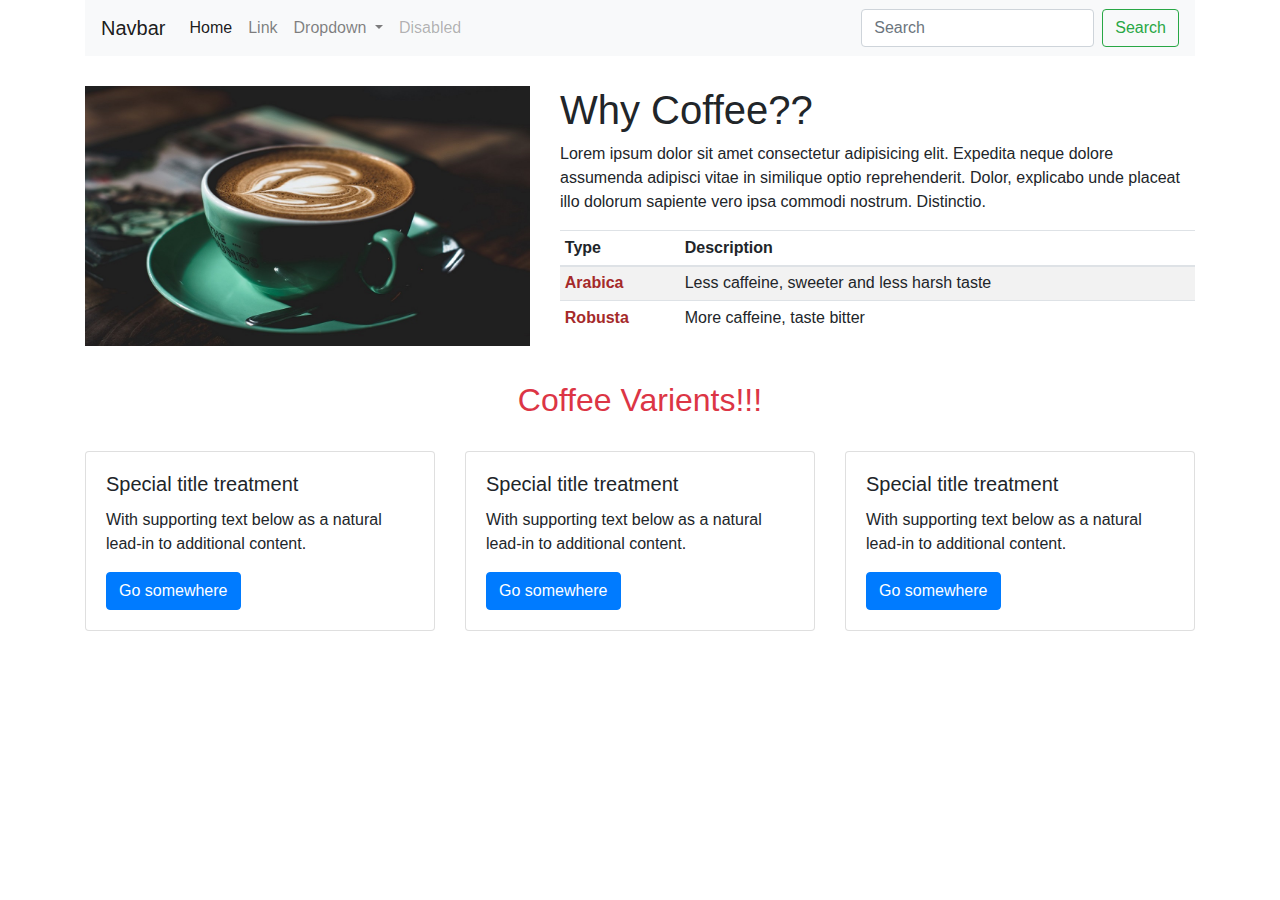
<file: Project1/index.html>
<!doctype html>
<html lang="en">

<head>
  <!-- Required meta tags -->
  <meta charset="utf-8">
  <meta name="viewport" content="width=device-width, initial-scale=1, shrink-to-fit=no">

  <!-- Bootstrap CSS -->
  <link rel="stylesheet" href="https://stackpath.bootstrapcdn.com/bootstrap/4.3.1/css/bootstrap.min.css"
    integrity="sha384-ggOyR0iXCbMQv3Xipma34MD+dH/1fQ784/j6cY/iJTQUOhcWr7x9JvoRxT2MZw1T" crossorigin="anonymous">
  <link rel="stylesheet" href="styles.css">
  <title>coffee</title>
</head>

<body>
  <!-- navbar -->
  <header class="container">
    <nav class="navbar navbar-expand-lg navbar-light bg-light">
      <a class="navbar-brand" href="#">Navbar</a>
      <button class="navbar-toggler" type="button" data-toggle="collapse" data-target="#navbarSupportedContent"
        aria-controls="navbarSupportedContent" aria-expanded="false" aria-label="Toggle navigation">
        <span class="navbar-toggler-icon"></span>
      </button>

      <div class="collapse navbar-collapse" id="navbarSupportedContent">
        <ul class="navbar-nav mr-auto">
          <li class="nav-item active">
            <a class="nav-link" href="#">Home <span class="sr-only">(current)</span></a>
          </li>
          <li class="nav-item">
            <a class="nav-link" href="#">Link</a>
          </li>
          <li class="nav-item dropdown">
            <a class="nav-link dropdown-toggle" href="#" id="navbarDropdown" role="button" data-toggle="dropdown"
              aria-haspopup="true" aria-expanded="false">
              Dropdown
            </a>
            <div class="dropdown-menu" aria-labelledby="navbarDropdown">
              <a class="dropdown-item" href="#">Action</a>
              <a class="dropdown-item" href="#">Another action</a>
              <div class="dropdown-divider"></div>
              <a class="dropdown-item" href="#">Something else here</a>
            </div>
          </li>
          <li class="nav-item">
            <a class="nav-link disabled" href="#" tabindex="-1" aria-disabled="true">Disabled</a>
          </li>
        </ul>
        <form class="form-inline my-2 my-lg-0">
          <input class="form-control mr-sm-2" type="search" placeholder="Search" aria-label="Search">
          <button class="btn btn-outline-success my-2 my-sm-0" type="submit">Search</button>
        </form>
      </div>
    </nav>
  </header>
  <!-- navbar ends -->

  <!-- content1 -->
  <main class="container">
    <div class="row">
      <div class="col-md-5">
        <img src="images/coffee2.jpg" class="img-fluid" alt="Responsive image">
      </div>
      <div class="col-md-7 mt-0">
        <h1>Why Coffee??</h1>
        <p>Lorem ipsum dolor sit amet consectetur adipisicing elit. Expedita neque dolore assumenda adipisci vitae in
          similique optio reprehenderit. Dolor, explicabo unde placeat illo dolorum sapiente vero ipsa commodi nostrum.
          Distinctio.</p>

        <!-- table -->
        <div class="table-responsive">
          <table class="table table-sm table-striped table-hover">
            <thead>
              <tr>
                <th>Type</th>
                <th>Description</th>
              </tr>
            </thead>
            <tbody>
              <tr>
                <th class="types">Arabica</th>
                <td>Less caffeine, sweeter and less harsh taste</td>
              </tr>
              <tr>
                <th class="types">Robusta</th>
                <td>More caffeine, taste bitter</td>
              </tr>
            </tbody>
          </table>
        </div>
      </div>
    </div>
  </main>
  <!-- content1 ends -->

  <main class="container">
    <h2 class="text-center text-danger">Coffee Varients!!!</h2>
    <br>
    <div class="row">
      <div class="col-sm-4">
        <div class="card">
          <div class="card-body">
            <h5 class="card-title">Special title treatment</h5>
            <p class="card-text">With supporting text below as a natural lead-in to additional content.</p>
            <button type="button" class="btn btn-primary" data-toggle="popover" title="Popover title"
              data-content="And here's some amazing content. It's very engaging. Right?">Go somewhere</button>
          </div>
        </div>
      </div>
      <div class="col-sm-4">
        <div class="card">
          <div class="card-body">
            <h5 class="card-title">Special title treatment</h5>
            <p class="card-text">With supporting text below as a natural lead-in to additional content.</p>
            <button type="button" class="btn btn-primary" data-toggle="tooltip" data-placement="top"
              title="Tooltip on top">
              Go somewhere
            </button>
          </div>
        </div>
      </div>
      <div class="col-sm-4">
        <div class="card">
          <div class="card-body">
            <h5 class="card-title">Special title treatment</h5>
            <p class="card-text">With supporting text below as a natural lead-in to additional content.</p>
            <button type="button" class="btn btn-primary btnexmp" data-toggle="modal" data-target="#exampleModal">
              Go somewhere
            </button>
            <div class="modal fade" id="exampleModal" tabindex="-1" role="dialog" aria-labelledby="exampleModalLabel"
              aria-hidden="true">
              <div class="modal-dialog" role="document">
                <div class="modal-content">
                  <div class="modal-header  bg-warning">
                    <h5 class="modal-title text-primary" id="exampleModalLabel">Modal with four colums</h5>
                    <button type="button" class="close" data-dismiss="modal" aria-label="Close">
                      <span aria-hidden="true">&times;</span>
                    </button>
                  </div>
                  <div class="modal-body">
                    <div class="container-fluid">
                      <div class="row text-danger">
                        <div class="col-md-3">column1 </div>
                        <div class="col-md-3">column2</div>
                        <div class="col-md-3">column3</div>
                        <div class="col-md-3">column4</div>
                      </div>
                    </div>
                  </div>
                  <div class="modal-footer">
                    <button type="button" class="btn btn-danger" data-dismiss="modal">Close</button>
                    <button type="button" class="btn btn-success">Save changes</button>
                  </div>
                </div>
              </div>
            </div>
          </div>
        </div>
      </div>
    </div>
  </main>
  <!-- coffee varient end -->
  <main class="container">

  </main>

  <!-- Optional JavaScript -->
  <!-- jQuery first, then Popper.js, then Bootstrap JS -->
  <script src="https://code.jquery.com/jquery-3.3.1.slim.min.js"
    integrity="sha384-q8i/X+965DzO0rT7abK41JStQIAqVgRVzpbzo5smXKp4YfRvH+8abtTE1Pi6jizo"
    crossorigin="anonymous"></script>
  <script src="https://cdnjs.cloudflare.com/ajax/libs/popper.js/1.14.7/umd/popper.min.js"
    integrity="sha384-UO2eT0CpHqdSJQ6hJty5KVphtPhzWj9WO1clHTMGa3JDZwrnQq4sF86dIHNDz0W1"
    crossorigin="anonymous"></script>
  <script src="https://stackpath.bootstrapcdn.com/bootstrap/4.3.1/js/bootstrap.min.js"
    integrity="sha384-JjSmVgyd0p3pXB1rRibZUAYoIIy6OrQ6VrjIEaFf/nJGzIxFDsf4x0xIM+B07jRM"
    crossorigin="anonymous"></script>

    

  <script>$(function () {
      $('[data-toggle="tooltip"]').tooltip()
    })</script>

  <script>
    $(function () {
      $('[data-toggle="popover"]').popover()
    })
  </script>
</body>

</html>
</file>
<file: Project1/styles.css>
main{
    margin: 30px
}
.types{
    color: brown;
}
</file>
